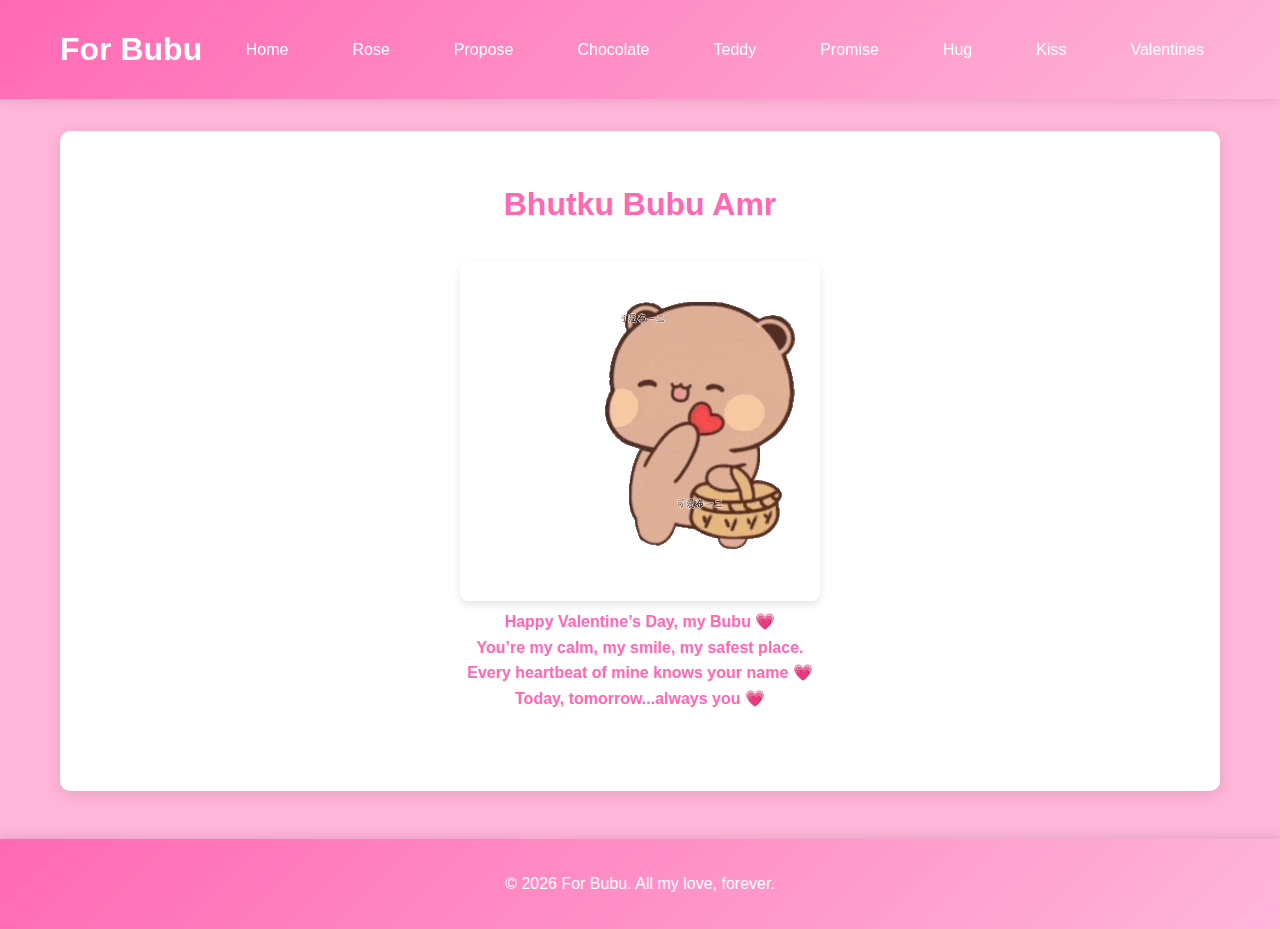
<file: index.html>
<!DOCTYPE html>
<html lang="en">

<head>
    <meta charset="UTF-8">
    <meta name="viewport" content="width=device-width, initial-scale=1.0">
    <title>For Bubu - Anniversary</title>
    <link rel="stylesheet" href="style.css">
</head>

<body>
    <header class="header">
        <div class="header-content">
            <h1>For Bubu</h1>
            <nav class="navbar">
                <ul>
                    <li><a href="index.html">Home</a></li>
                    <li><a href="rose.html">Rose</a></li>
                    <li><a href="propose.html">Propose</a></li>
                    <li><a href="chocolate.html">Chocolate</a></li>
                    <li><a href="teddy.html">Teddy</a></li>
                    <li><a href="promise.html">Promise</a></li>
                    <li><a href="hug.html">Hug</a></li>
                    <li><a href="kiss.html">Kiss</a></li>
                    <li><a href="valentines.html">Valentines</a></li>
                </ul>
            </nav>
        </div>
    </header>

    <main class="main-content">
        <div class="video-container">
            <h2>Bhutku Bubu Amr</h2>
            <!-- Add your gif here -->
            <img src="bubu-dudu-sseeyall.gif" alt="Special moment" class="gif-image">
            <h3>Happy Valentine’s Day, my Bubu 💗<br>
                You’re my calm, my smile, my safest place.<br>
                Every heartbeat of mine knows your name 💗<br>
                Today, tomorrow...always you 💗</h3>
        </div>
    </main>

    <footer class="footer">
        <p>&copy; 2026 For Bubu. All my love, forever.</p>
    </footer>

    <script src="scrypt.js"></script>
</body>

</html>
</file>
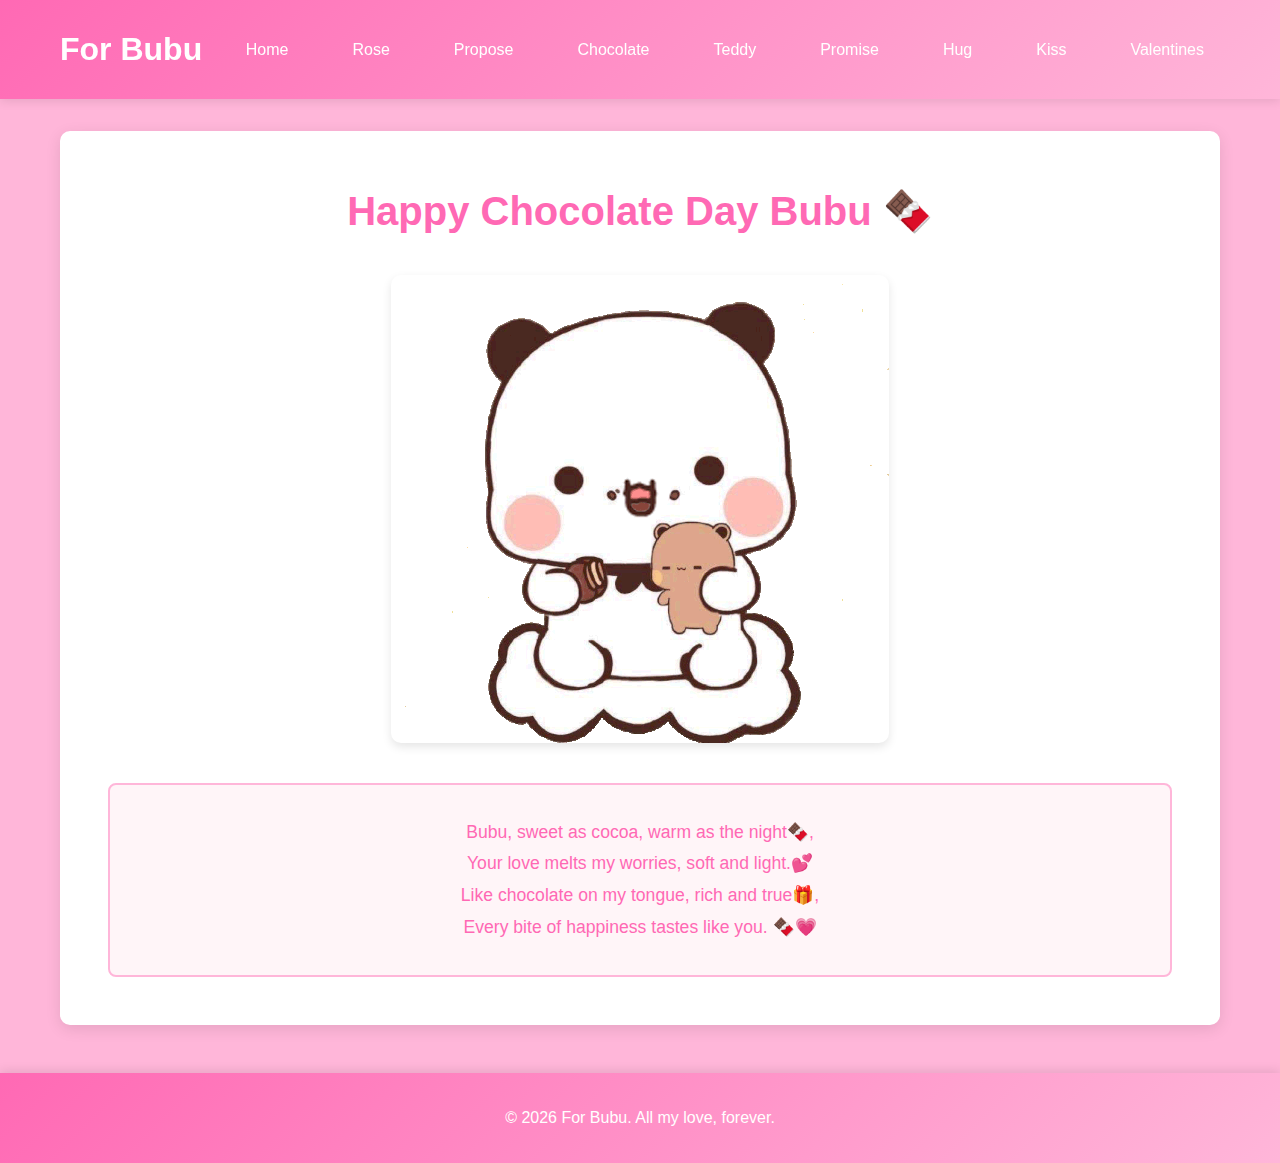
<file: chocolate.html>
<!DOCTYPE html>
<html lang="en">

<head>
    <meta charset="UTF-8">
    <meta name="viewport" content="width=device-width, initial-scale=1.0">
    <title>Chocolate - For Bubu</title>
    <link rel="stylesheet" href="style.css">
</head>

<body>
    <header class="header">
        <div class="header-content">
            <h1>For Bubu</h1>
            <nav class="navbar">
                <ul>
                    <li><a href="index.html">Home</a></li>
                    <li><a href="rose.html">Rose</a></li>
                    <li><a href="propose.html">Propose</a></li>
                    <li><a href="chocolate.html">Chocolate</a></li>
                    <li><a href="teddy.html">Teddy</a></li>
                    <li><a href="promise.html">Promise</a></li>
                    <li><a href="hug.html">Hug</a></li>
                    <li><a href="kiss.html">Kiss</a></li>
                    <li><a href="valentines.html">Valentines</a></li>
                </ul>
            </nav>
        </div>
    </header>

    <main class="main-content">
        <div class="rose-container">
            <h2 class="rose-title">Happy Chocolate Day Bubu 🍫</h2>

            <div class="gif-section">
                <img src="peach-goma.gif" alt="Chocolate" class="gif-image">
            </div>

            <div class="text-section">
                <p class="rose-text">Bubu, sweet as cocoa, warm as the night&#x1F36B;, <br>
                    Your love melts my worries, soft and light.&#x1F495; <br>
                    Like chocolate on my tongue, rich and true&#x1F381;, <br>
                    Every bite of happiness tastes like you. 🍫💗</p>
            </div>
        </div>
    </main>

    <footer class="footer">
        <p>&copy; 2026 For Bubu. All my love, forever.</p>
    </footer>

    <script src="scrypt.js"></script>
</body>

</html>
</file>
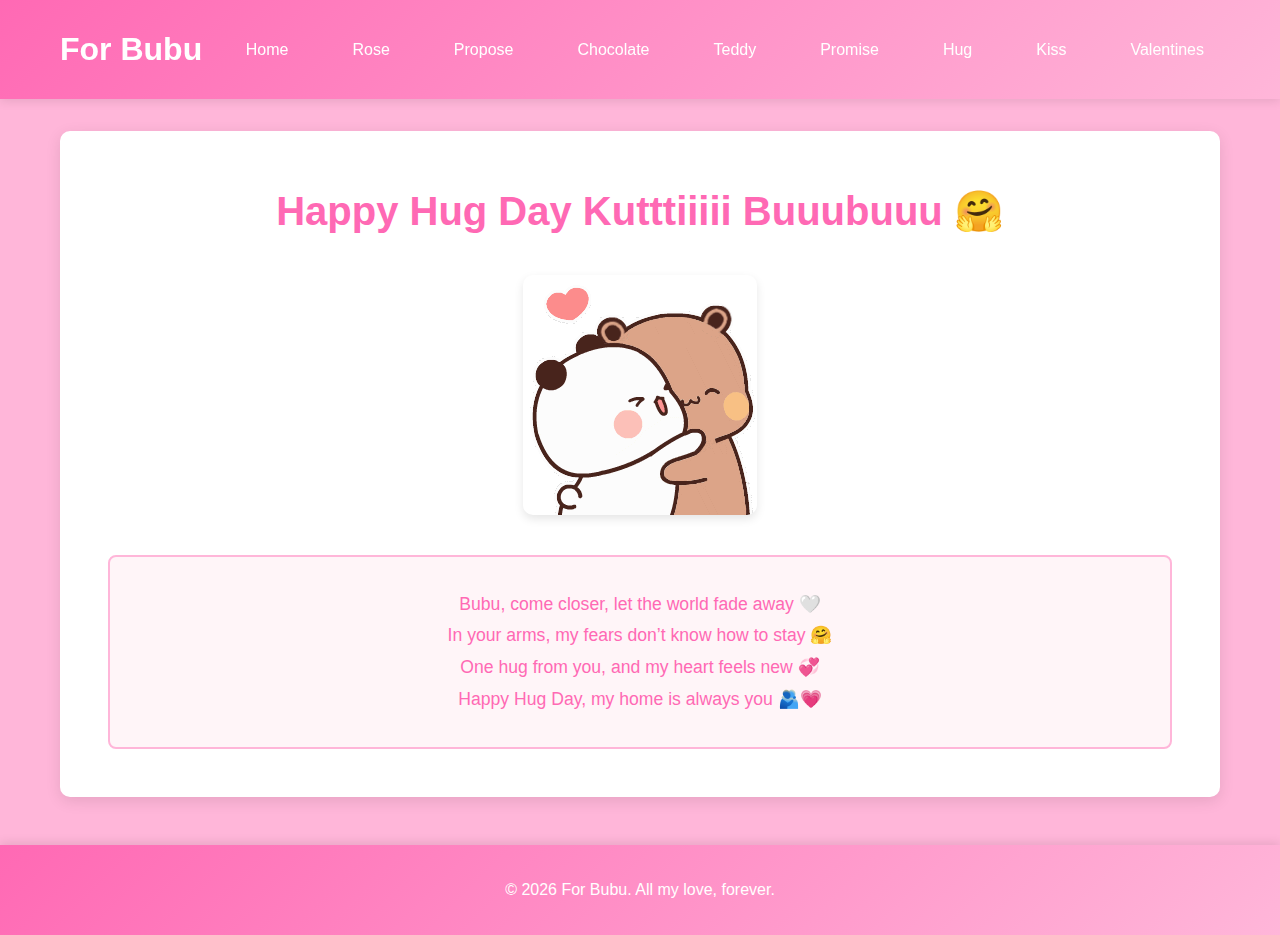
<file: hug.html>
<!DOCTYPE html>
<html lang="en">

<head>
    <meta charset="UTF-8">
    <meta name="viewport" content="width=device-width, initial-scale=1.0">
    <title>Hug - For Bubu</title>
    <link rel="stylesheet" href="style.css">
</head>

<body>
    <header class="header">
        <div class="header-content">
            <h1>For Bubu</h1>
            <nav class="navbar">
                <ul>
                    <li><a href="index.html">Home</a></li>
                    <li><a href="rose.html">Rose</a></li>
                    <li><a href="propose.html">Propose</a></li>
                    <li><a href="chocolate.html">Chocolate</a></li>
                    <li><a href="teddy.html">Teddy</a></li>
                    <li><a href="promise.html">Promise</a></li>
                    <li><a href="hug.html">Hug</a></li>
                    <li><a href="kiss.html">Kiss</a></li>
                    <li><a href="valentines.html">Valentines</a></li>
                </ul>
            </nav>
        </div>
    </header>

    <main class="main-content">
        <div class="rose-container">
            <h2 class="rose-title">Happy Hug Day Kutttiiiii Buuubuuu 🤗</h2>

            <div class="gif-section">
                <img src="peluk.gif" alt="Hug" class="gif-image">
            </div>

            <div class="text-section">
                <p class="rose-text">Bubu, come closer, let the world fade away 🤍<br>
                    In your arms, my fears don’t know how to stay 🤗<br>
                    One hug from you, and my heart feels new 💞<br>
                    Happy Hug Day, my home is always you 🫂💗</p>
            </div>
        </div>
    </main>

    <footer class="footer">
        <p>&copy; 2026 For Bubu. All my love, forever.</p>
    </footer>

    <script src="scrypt.js"></script>
</body>

</html>
</file>
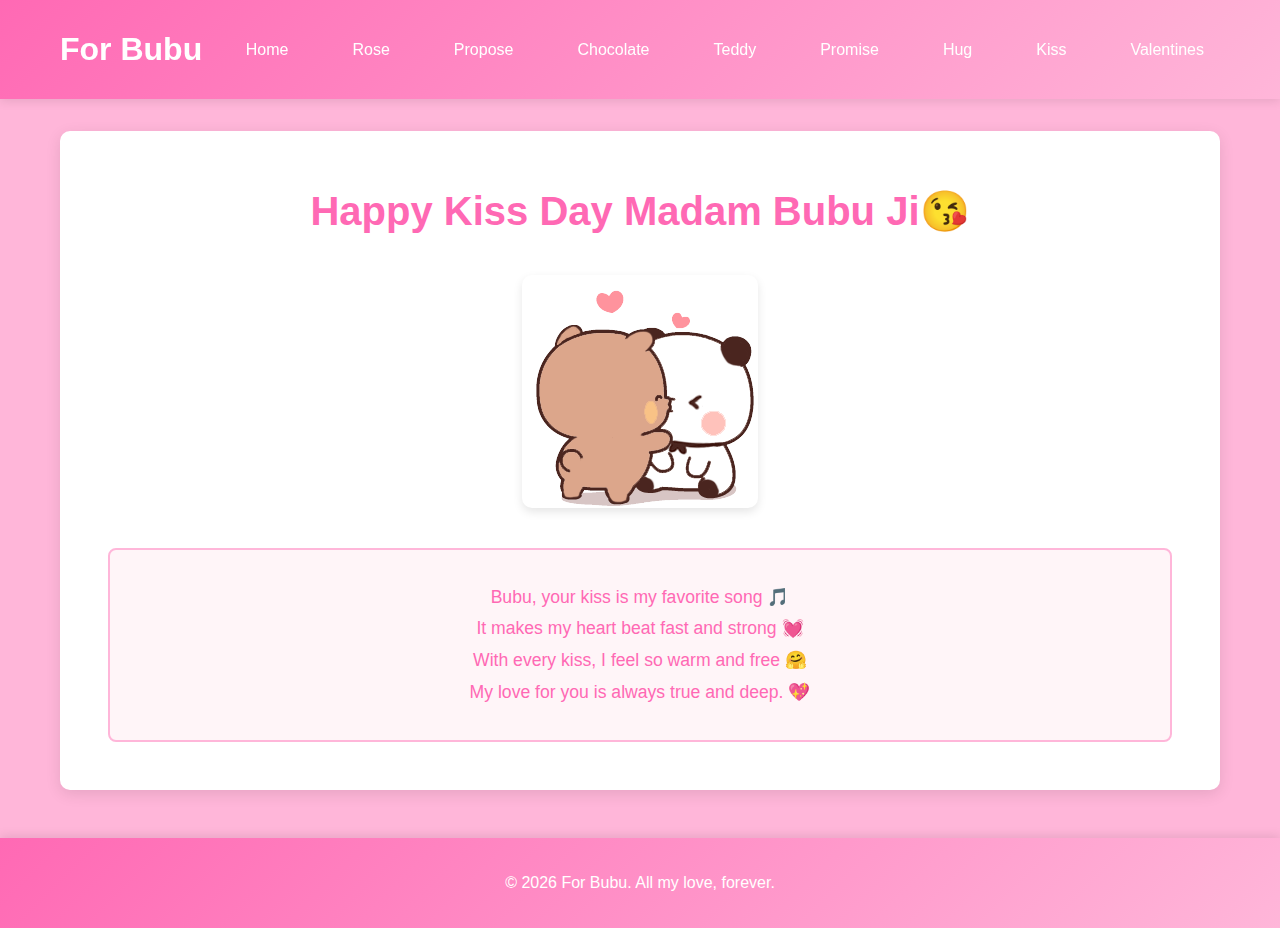
<file: kiss.html>
<!DOCTYPE html>
<html lang="en">

<head>
    <meta charset="UTF-8">
    <meta name="viewport" content="width=device-width, initial-scale=1.0">
    <title>Kiss - For Bubu</title>
    <link rel="stylesheet" href="style.css">
</head>

<body>
    <header class="header">
        <div class="header-content">
            <h1>For Bubu</h1>
            <nav class="navbar">
                <ul>
                    <li><a href="index.html">Home</a></li>
                    <li><a href="rose.html">Rose</a></li>
                    <li><a href="propose.html">Propose</a></li>
                    <li><a href="chocolate.html">Chocolate</a></li>
                    <li><a href="teddy.html">Teddy</a></li>
                    <li><a href="promise.html">Promise</a></li>
                    <li><a href="hug.html">Hug</a></li>
                    <li><a href="kiss.html">Kiss</a></li>
                    <li><a href="valentines.html">Valentines</a></li>
                </ul>
            </nav>
        </div>
    </header>

    <main class="main-content">
        <div class="rose-container">
            <h2 class="rose-title">Happy Kiss Day Madam Bubu Ji😘</h2>

            <div class="gif-section">
                <img src="bear-kiss-bear-kisses.gif" alt="Kiss" class="gif-image">
            </div>

            <div class="text-section">
                <p class="rose-text">Bubu, your kiss is my favorite song 🎵<br>
                    It makes my heart beat fast and strong 💓<br>
                    With every kiss, I feel so warm and free 🤗<br>
                    My love for you is always true and deep. 💖</p>
            </div>
        </div>
    </main>

    <footer class="footer">
        <p>&copy; 2026 For Bubu. All my love, forever.</p>
    </footer>

    <script src="scrypt.js"></script>
</body>

</html>
</file>
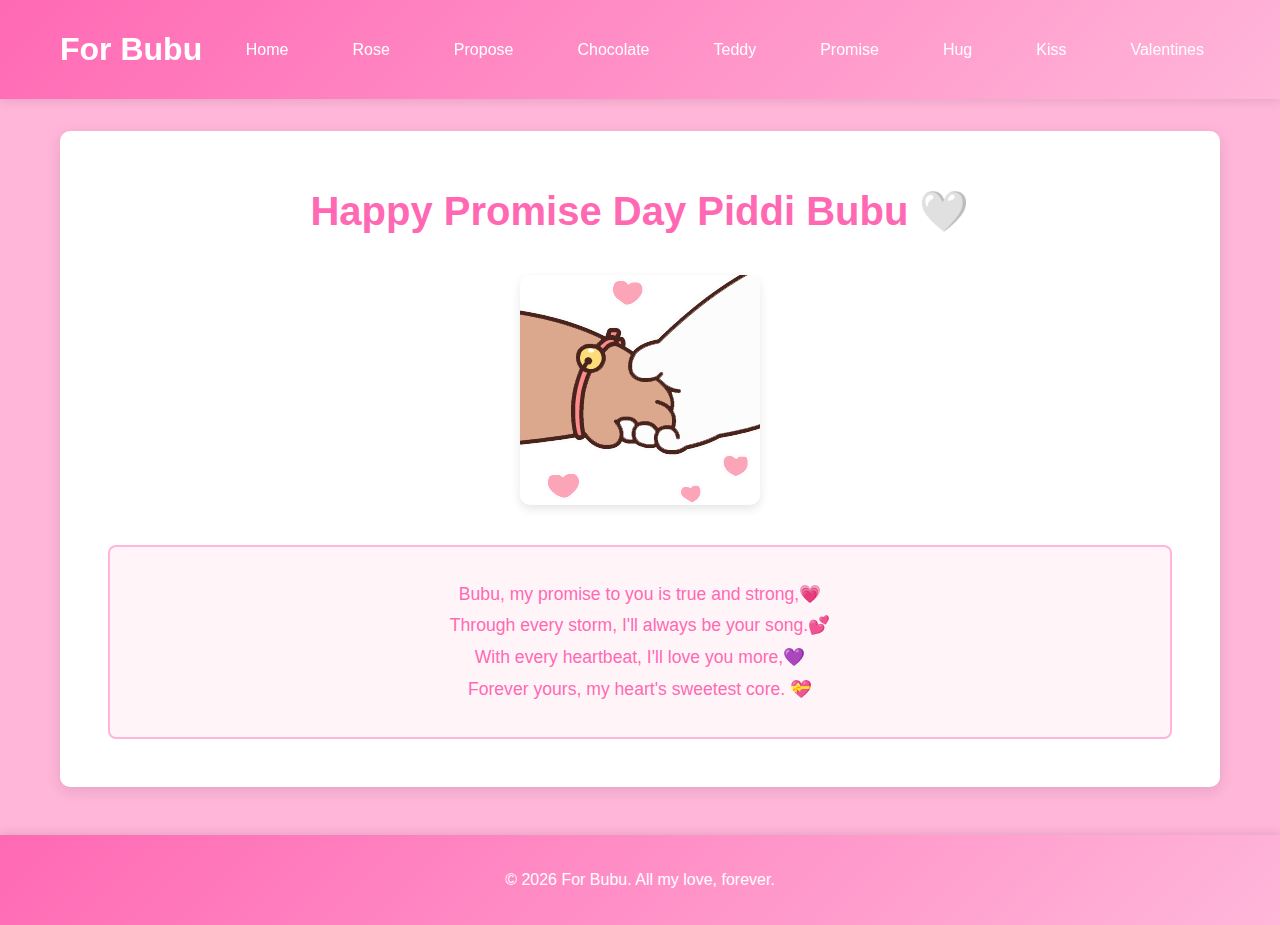
<file: promise.html>
<!DOCTYPE html>
<html lang="en">

<head>
    <meta charset="UTF-8">
    <meta name="viewport" content="width=device-width, initial-scale=1.0">
    <title>Promise - For Bubu</title>
    <link rel="stylesheet" href="style.css">
</head>

<body>
    <header class="header">
        <div class="header-content">
            <h1>For Bubu</h1>
            <nav class="navbar">
                <ul>
                    <li><a href="index.html">Home</a></li>
                    <li><a href="rose.html">Rose</a></li>
                    <li><a href="propose.html">Propose</a></li>
                    <li><a href="chocolate.html">Chocolate</a></li>
                    <li><a href="teddy.html">Teddy</a></li>
                    <li><a href="promise.html">Promise</a></li>
                    <li><a href="hug.html">Hug</a></li>
                    <li><a href="kiss.html">Kiss</a></li>
                    <li><a href="valentines.html">Valentines</a></li>
                </ul>
            </nav>
        </div>
    </header>

    <main class="main-content">
        <div class="rose-container">
            <h2 class="rose-title">Happy Promise Day Piddi Bubu 🤍</h2>

            <div class="gif-section">
                <img src="bubu-dudu-bubu.gif" alt="Promise" class="gif-image">
            </div>

            <div class="text-section">
                <p class="rose-text">Bubu, my promise to you is true and strong,&#x1F497;<br>
                    Through every storm, I'll always be your song.&#x1F495;<br>
                    With every heartbeat, I'll love you more,&#x1F49C;<br>
                    Forever yours, my heart's sweetest core. &#x1F49D;</p>
            </div>
        </div>
    </main>

    <footer class="footer">
        <p>&copy; 2026 For Bubu. All my love, forever.</p>
    </footer>

    <script src="scrypt.js"></script>
</body>

</html>
</file>
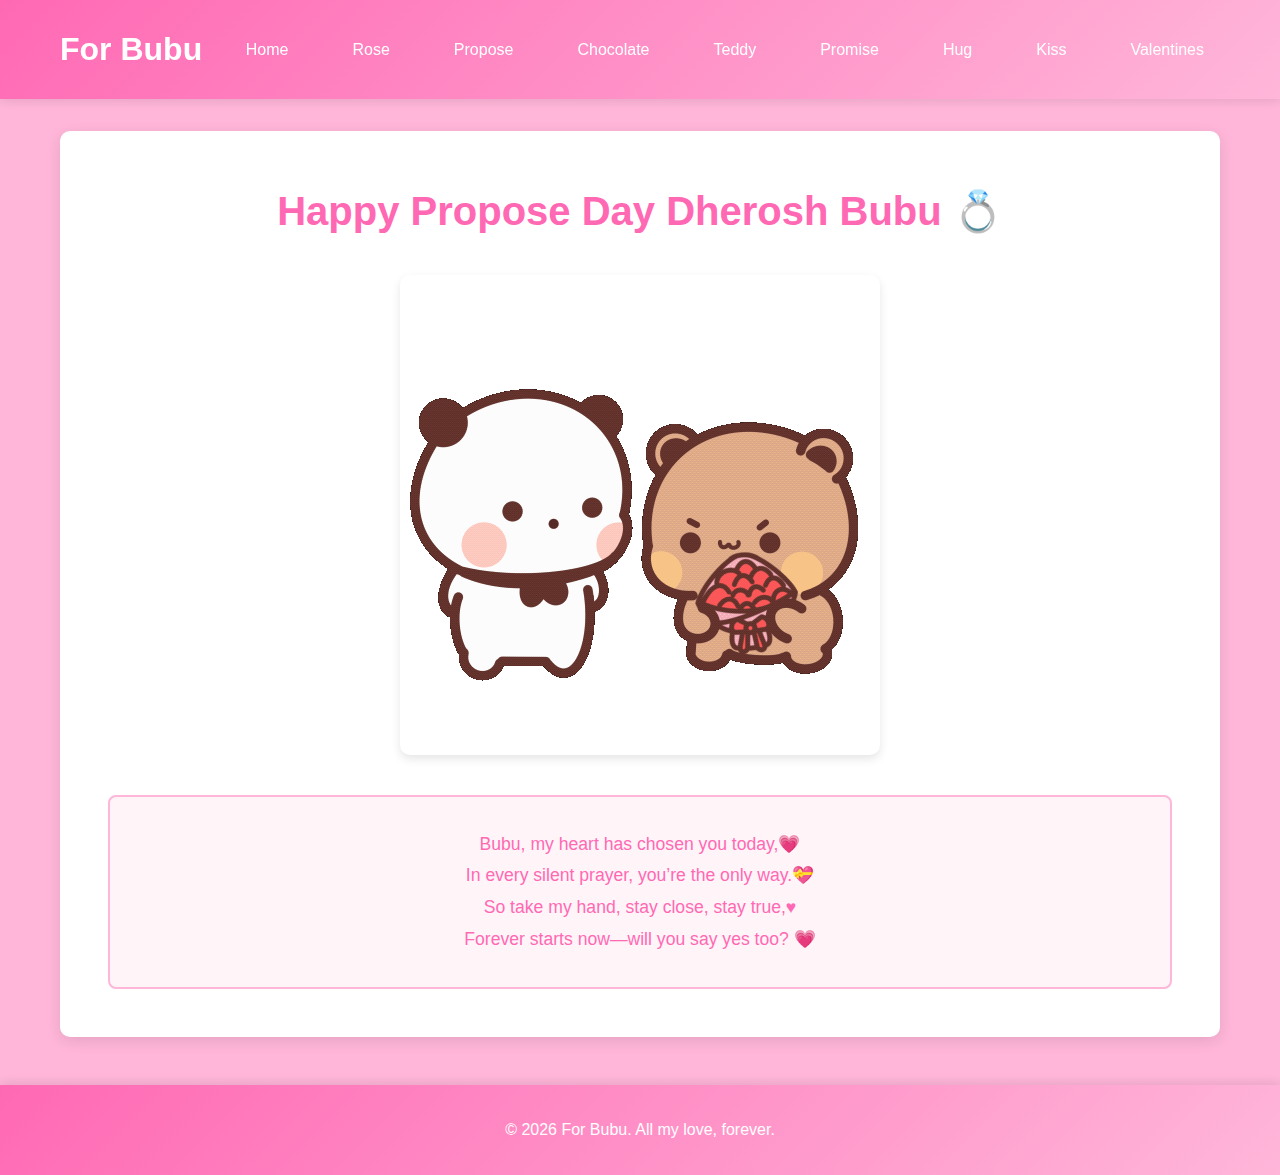
<file: propose.html>
<!DOCTYPE html>
<html lang="en">

<head>
    <meta charset="UTF-8">
    <meta name="viewport" content="width=device-width, initial-scale=1.0">
    <title>Propose - For Bubu</title>
    <link rel="stylesheet" href="style.css">
</head>

<body>
    <header class="header">
        <div class="header-content">
            <h1>For Bubu</h1>
            <nav class="navbar">
                <ul>
                    <li><a href="index.html">Home</a></li>
                    <li><a href="rose.html">Rose</a></li>
                    <li><a href="propose.html">Propose</a></li>
                    <li><a href="chocolate.html">Chocolate</a></li>
                    <li><a href="teddy.html">Teddy</a></li>
                    <li><a href="promise.html">Promise</a></li>
                    <li><a href="hug.html">Hug</a></li>
                    <li><a href="kiss.html">Kiss</a></li>
                    <li><a href="valentines.html">Valentines</a></li>
                </ul>
            </nav>
        </div>
    </header>

    <main class="main-content">
        <div class="rose-container">
            <h2 class="rose-title">Happy Propose Day Dherosh Bubu 💍</h2>

            <div class="gif-section">
                <img src="bubu-dudu.gif" alt="Propose" class="gif-image">
            </div>

            <div class="text-section">
                <p class="rose-text">Bubu, my heart has chosen you today,&#x1F497;<br>
                    In every silent prayer, you’re the only way.&#x1F49D; <br>
                    So take my hand, stay close, stay true,&hearts; <br>
                    Forever starts now—will you say yes too? 💗</p>
            </div>
        </div>
    </main>

    <footer class="footer">
        <p>&copy; 2026 For Bubu. All my love, forever.</p>
    </footer>

    <script src="scrypt.js"></script>
</body>

</html>
</file>
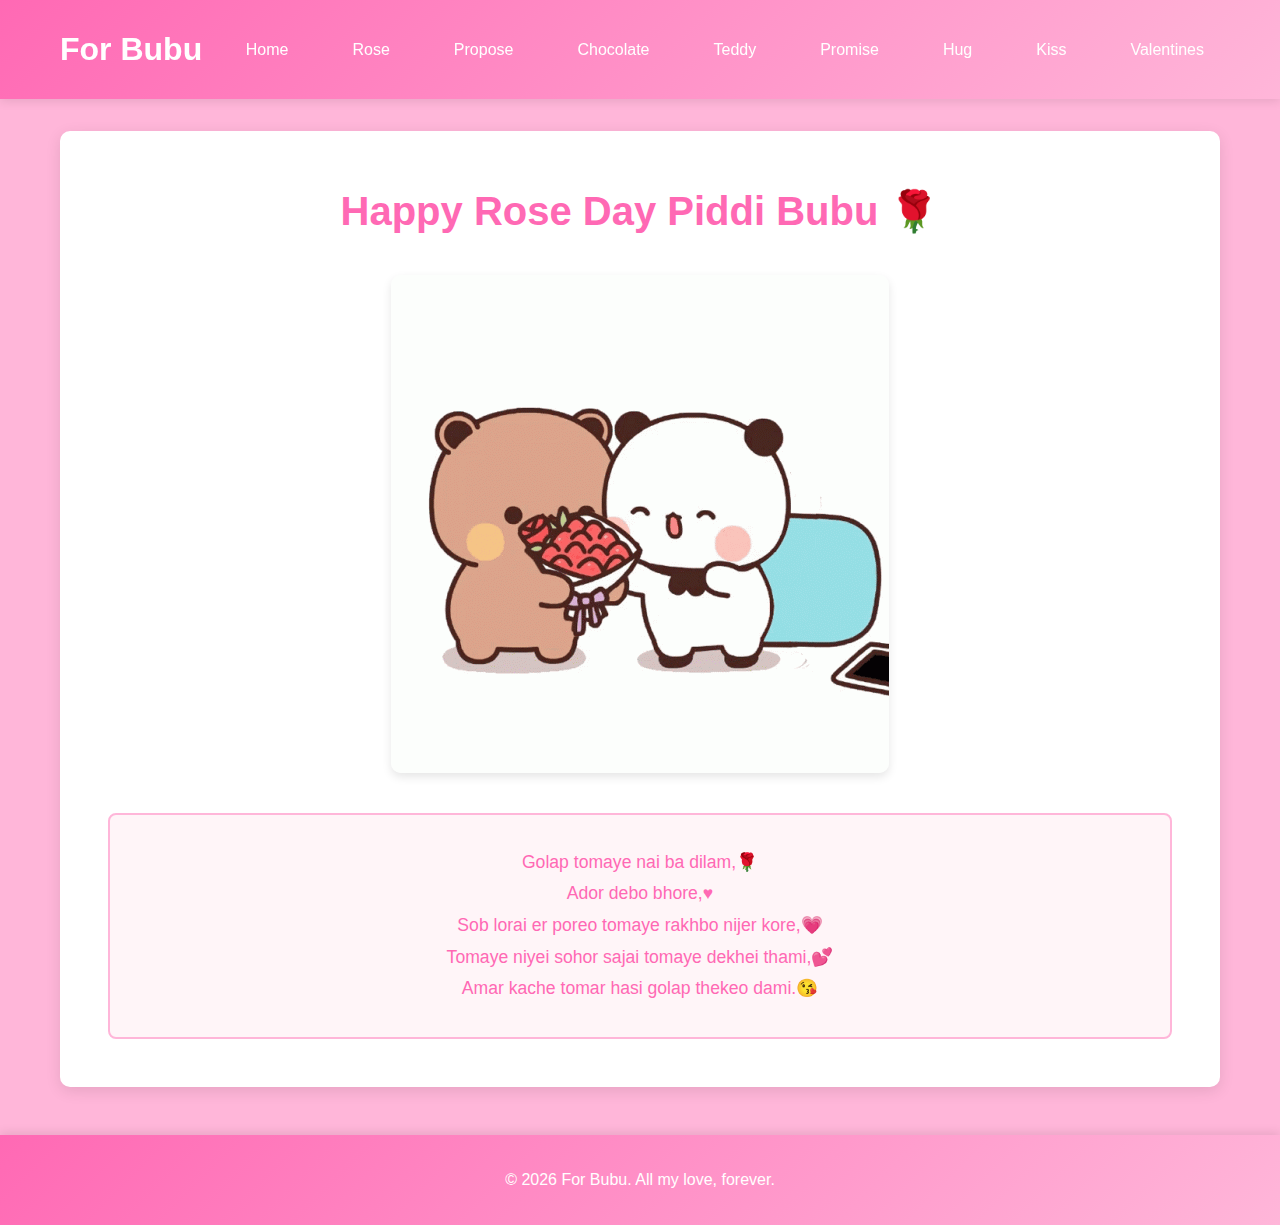
<file: rose.html>
<!DOCTYPE html>
<html lang="en">

<head>
    <meta charset="UTF-8">
    <meta name="viewport" content="width=device-width, initial-scale=1.0">
    <title>Rose - For Bubu</title>
    <link rel="stylesheet" href="style.css">
</head>

<body>
    <header class="header">
        <div class="header-content">
            <h1>For Bubu</h1>
            <nav class="navbar">
                <ul>
                    <li><a href="index.html">Home</a></li>
                    <li><a href="rose.html">Rose</a></li>
                    <li><a href="propose.html">Propose</a></li>
                    <li><a href="chocolate.html">Chocolate</a></li>
                    <li><a href="teddy.html">Teddy</a></li>
                    <li><a href="promise.html">Promise</a></li>
                    <li><a href="hug.html">Hug</a></li>
                    <li><a href="kiss.html">Kiss</a></li>
                    <li><a href="valentines.html">Valentines</a></li>
                </ul>
            </nav>
        </div>
    </header>

    <main class="main-content">
        <div class="rose-container">
            <h2 class="rose-title">Happy Rose Day Piddi Bubu 🌹</h2>

            <div class="gif-section">
                <img src="bubu-dudu-valentine's-day-happy-valentine's-day-bubu.gif" alt="Rose" class="gif-image">
            </div>

            <div class="text-section">
                <p class="rose-text">Golap tomaye nai ba dilam,🌹<br>
                    Ador debo bhore,&hearts;<br>
                    Sob lorai er poreo tomaye rakhbo nijer kore,&#x1f497;<br>
                    Tomaye niyei sohor sajai tomaye dekhei thami,&#x1F495;<br>
                    Amar kache tomar hasi golap thekeo dami.&#x1F618;<br>
                </p>
            </div>
        </div>
    </main>

    <footer class="footer">
        <p>&copy; 2026 For Bubu. All my love, forever.</p>
    </footer>

    <script src="scrypt.js"></script>
</body>

</html>
</file>
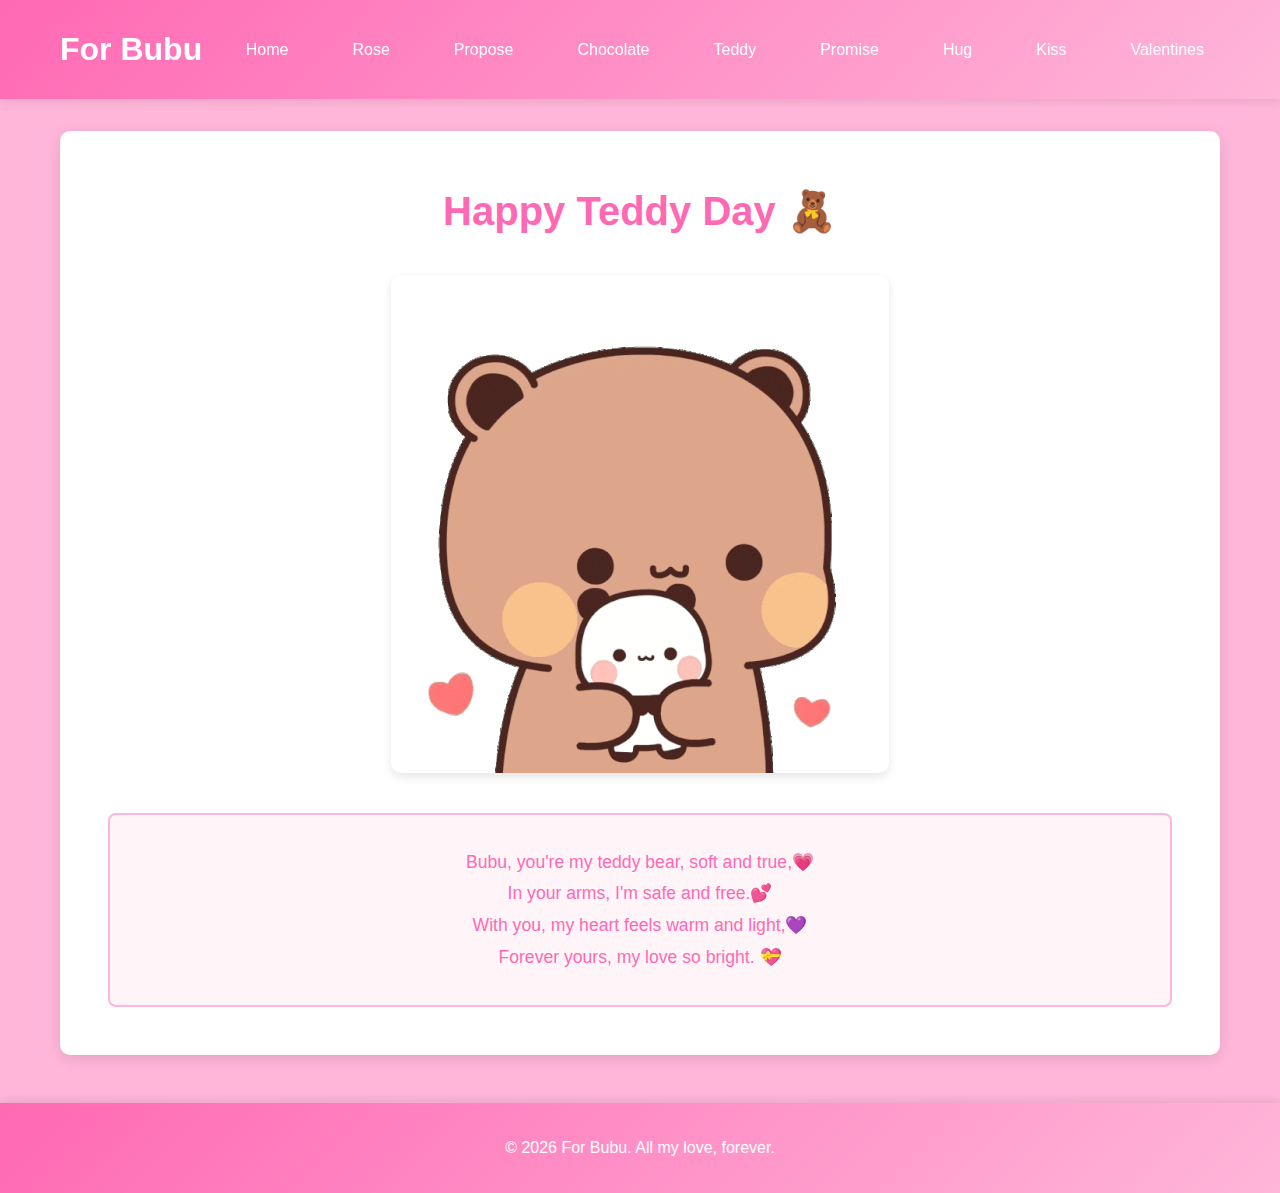
<file: teddy.html>
<!DOCTYPE html>
<html lang="en">

<head>
    <meta charset="UTF-8">
    <meta name="viewport" content="width=device-width, initial-scale=1.0">
    <title>Teddy - For Bubu</title>
    <link rel="stylesheet" href="style.css">
</head>

<body>
    <header class="header">
        <div class="header-content">
            <h1>For Bubu</h1>
            <nav class="navbar">
                <ul>
                    <li><a href="index.html">Home</a></li>
                    <li><a href="rose.html">Rose</a></li>
                    <li><a href="propose.html">Propose</a></li>
                    <li><a href="chocolate.html">Chocolate</a></li>
                    <li><a href="teddy.html">Teddy</a></li>
                    <li><a href="promise.html">Promise</a></li>
                    <li><a href="hug.html">Hug</a></li>
                    <li><a href="kiss.html">Kiss</a></li>
                    <li><a href="valentines.html">Valentines</a></li>
                </ul>
            </nav>
        </div>
    </header>

    <main class="main-content">
        <div class="rose-container">
            <h2 class="rose-title">Happy Teddy Day 🧸</h2>

            <div class="gif-section">
                <img src="bubu-dudu-sseeyall (1).gif" alt="Teddy" class="gif-image">
            </div>

            <div class="text-section">
                <p class="rose-text">Bubu, you're my teddy bear, soft and true,&#x1F497;<br>
                    In your arms, I'm safe and free.&#x1F495;<br>
                    With you, my heart feels warm and light,&#x1F49C;<br>
                    Forever yours, my love so bright. &#x1F49D;</p>
            </div>
        </div>
    </main>

    <footer class="footer">
        <p>&copy; 2026 For Bubu. All my love, forever.</p>
    </footer>

    <script src="scrypt.js"></script>
</body>

</html>
</file>
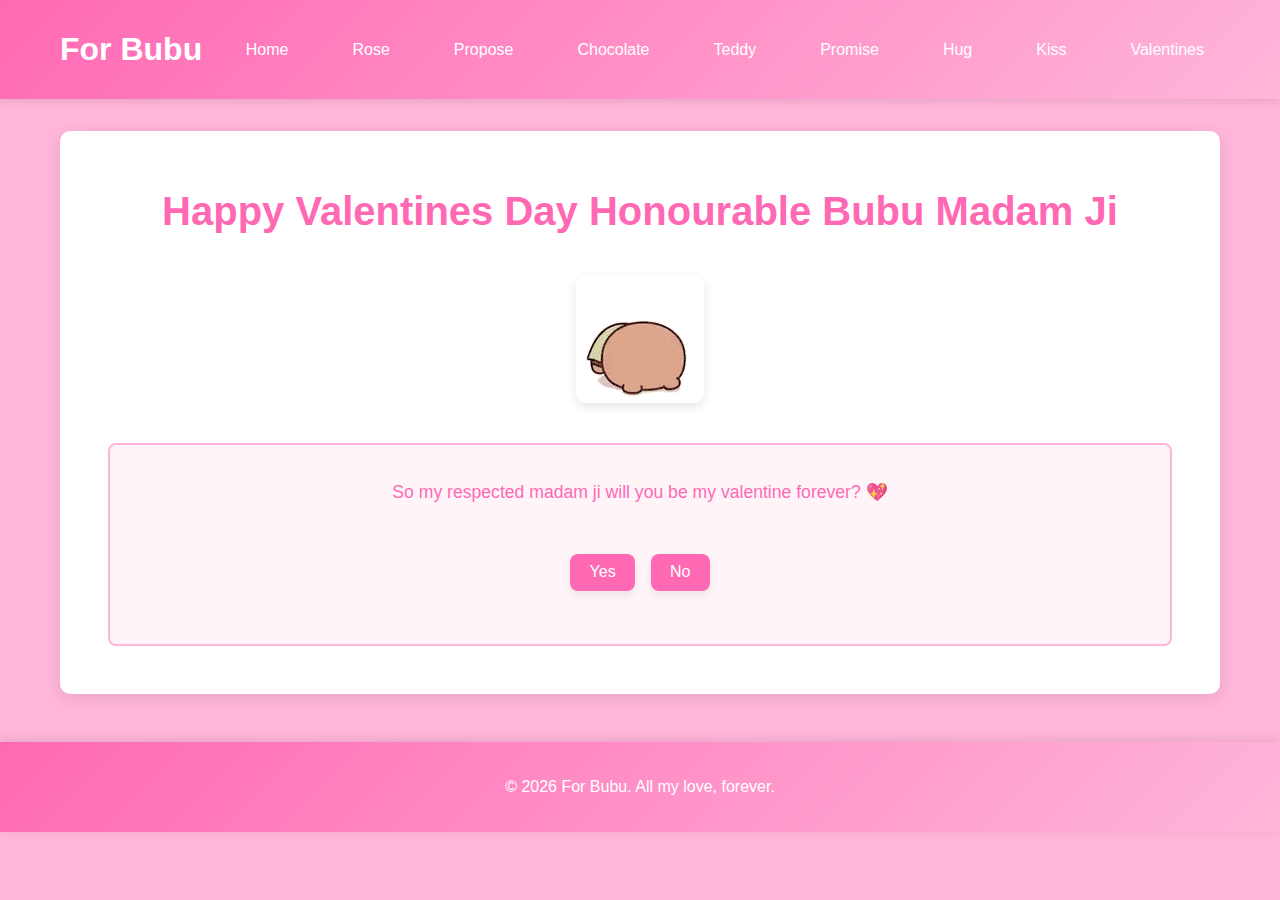
<file: valentines.html>
<!DOCTYPE html>
<html lang="en">

<head>
    <meta charset="UTF-8">
    <meta name="viewport" content="width=device-width, initial-scale=1.0">
    <title>Valentines - For Bubu</title>
    <link rel="stylesheet" href="style.css">
</head>

<body>
    <header class="header">
        <div class="header-content">
            <h1>For Bubu</h1>
            <nav class="navbar">
                <ul>
                    <li><a href="index.html">Home</a></li>
                    <li><a href="rose.html">Rose</a></li>
                    <li><a href="propose.html">Propose</a></li>
                    <li><a href="chocolate.html">Chocolate</a></li>
                    <li><a href="teddy.html">Teddy</a></li>
                    <li><a href="promise.html">Promise</a></li>
                    <li><a href="hug.html">Hug</a></li>
                    <li><a href="kiss.html">Kiss</a></li>
                    <li><a href="valentines.html">Valentines</a></li>
                </ul>
            </nav>
        </div>
    </header>

    <main class="main-content">
        <div class="rose-container">
            <div class="petal-container" aria-hidden="true"></div>
            <h2 class="rose-title">Happy Valentines Day Honourable Bubu Madam Ji</h2>

            <div class="gif-section">
                <img id="val-gif" src="bubu-dudu-heart.gif" alt="Valentines" class="gif-image">
            </div>

            <div class="text-section">
                <p class="rose-text">So my respected madam ji will you be my valentine forever? 💖</p>

                <div class="btns">
                    <button id="yes-btn" class="choice-btn">Yes</button>
                    <button id="no-btn" class="choice-btn">No</button>
                </div>
            </div>
        </div>
    </main>

    <footer class="footer">
        <p>&copy; 2026 For Bubu. All my love, forever.</p>
    </footer>

    <script src="scrypt.js"></script>
</body>

</html>
</file>
<file: style.css>
* {
    margin: 0;
    padding: 0;
    box-sizing: border-box;
}

body {
    background-color: #ffb6d9;
    font-family: 'Arial', sans-serif;
    color: #333;
    line-height: 1.6;
}

/* Header Styles */
.header {
    background: linear-gradient(135deg, #ff69b4 0%, #ffb6d9 100%);
    padding: 1.5rem 0;
    box-shadow: 0 2px 10px rgba(0, 0, 0, 0.1);
    position: sticky;
    top: 0;
    z-index: 100;
}

.header-content {
    max-width: 1200px;
    margin: 0 auto;
    padding: 0 20px;
    display: flex;
    justify-content: space-between;
    align-items: center;
}

.header h1 {
    color: white;
    font-size: 2rem;
    font-weight: bold;
}

.navbar ul {
    display: flex;
    list-style: none;
    gap: 2rem;
    flex-wrap: wrap;
}

.navbar a {
    color: white;
    text-decoration: none;
    font-weight: 500;
    transition: color 0.3s ease;
    padding: 0.5rem 1rem;
    border-radius: 4px;
}

.navbar a:hover {
    color: #fff;
    background-color: rgba(255, 255, 255, 0.2);
}

/* Main Content */
.main-content {
    max-width: 1200px;
    margin: 2rem auto;
    padding: 0 20px;
    min-height: calc(100vh - 400px);
}

.video-container {
    background: white;
    padding: 3rem;
    border-radius: 10px;
    box-shadow: 0 4px 15px rgba(0, 0, 0, 0.1);
    text-align: center;
}

.video-container h2 {
    color: #ff69b4;
    margin-bottom: 2rem;
    font-size: 2rem;
}

.video-container h3 {
    color: #ff69b4;
    margin-bottom: 2rem;
    font-size: 1rem;
}

.video-placeholder {
    background-color: #f0f0f0;
    border: 2px dashed #ff69b4;
    border-radius: 8px;
    padding: 4rem 2rem;
    color: #999;
    font-size: 1.1rem;
    min-height: 400px;
    display: flex;
    align-items: center;
    justify-content: center;
}

.gif-image {
    max-width: 100%;
    height: auto;
    border-radius: 8px;
    box-shadow: 0 4px 10px rgba(0, 0, 0, 0.1);
}

/* Footer Styles */
.footer {
    background: linear-gradient(135deg, #ff69b4 0%, #ffb6d9 100%);
    color: white;
    text-align: center;
    padding: 2rem;
    margin-top: 3rem;
    box-shadow: 0 -2px 10px rgba(0, 0, 0, 0.1);
}

.footer p {
    font-size: 1rem;
    font-weight: 500;
}

/* Responsive Design */
@media (max-width: 768px) {
    .header-content {
        flex-direction: column;
        gap: 1rem;
    }

    .header h1 {
        font-size: 1.5rem;
    }

    .navbar ul {
        gap: 0.5rem;
        justify-content: center;
    }

    .navbar a {
        padding: 0.4rem 0.8rem;
        font-size: 0.9rem;
    }

    .section {
        padding: 1.5rem;
    }

    .section h2 {
        font-size: 1.5rem;
    }
}

/* Rose Page Styles */
.rose-container {
    background: white;
    padding: 3rem;
    border-radius: 10px;
    box-shadow: 0 4px 15px rgba(0, 0, 0, 0.1);
    text-align: center;
    position: relative;
    overflow: hidden;
}

.rose-title {
    color: #ff69b4;
    font-size: 2.5rem;
    margin-bottom: 2rem;
    font-weight: bold;
}

.gif-section {
    margin: 2rem 0;
}

/* Petal styles */
.petal-container {
    position: absolute;
    top: 0;
    left: 0;
    width: 100%;
    height: 100%;
    pointer-events: none;
    overflow: visible;
}

.petal {
    position: absolute;
    will-change: transform, opacity;
    font-size: 24px;
    opacity: 0.95;
    animation-name: fall;
    animation-timing-function: linear;
}

@keyframes fall {
    0% { transform: translateY(-10vh) rotate(0deg); opacity: 1; }
    100% { transform: translateY(110vh) rotate(360deg); opacity: 0.85; }
}

.gif-section img {
    max-width: 100%;
    height: auto;
    border-radius: 10px;
    box-shadow: 0 4px 10px rgba(0, 0, 0, 0.1);
}

.text-section {
    margin-top: 2rem;
    background-color: #fff5f8;
    padding: 2rem;
    border-radius: 8px;
    border: 2px solid #ffb6d9;
}

.rose-text {
    color: #ff69b4;
    font-size: 1.1rem;
    line-height: 1.8;
}

/* Yes/No Button Styles */
.btns {
    margin-top: 1.5rem;
    display: flex;
    gap: 1rem;
    justify-content: center;
    align-items: center;
    position: relative;
    min-height: 80px;
}

.choice-btn {
    background: #ff69b4;
    color: white;
    border: none;
    padding: 0.6rem 1.2rem;
    font-size: 1rem;
    border-radius: 8px;
    cursor: pointer;
    box-shadow: 0 4px 8px rgba(0,0,0,0.08);
    transition: transform 0.12s ease, opacity 0.12s ease, left 0.18s ease, top 0.18s ease;
    position: relative;
}

.choice-btn:hover { transform: translateY(-2px); }

.choice-btn.secondary {
    background: white;
    color: #ff69b4;
    border: 2px solid #ffb6d9;
}

.choice-btn:active { transform: translateY(0); opacity: 0.95; }
</file>
